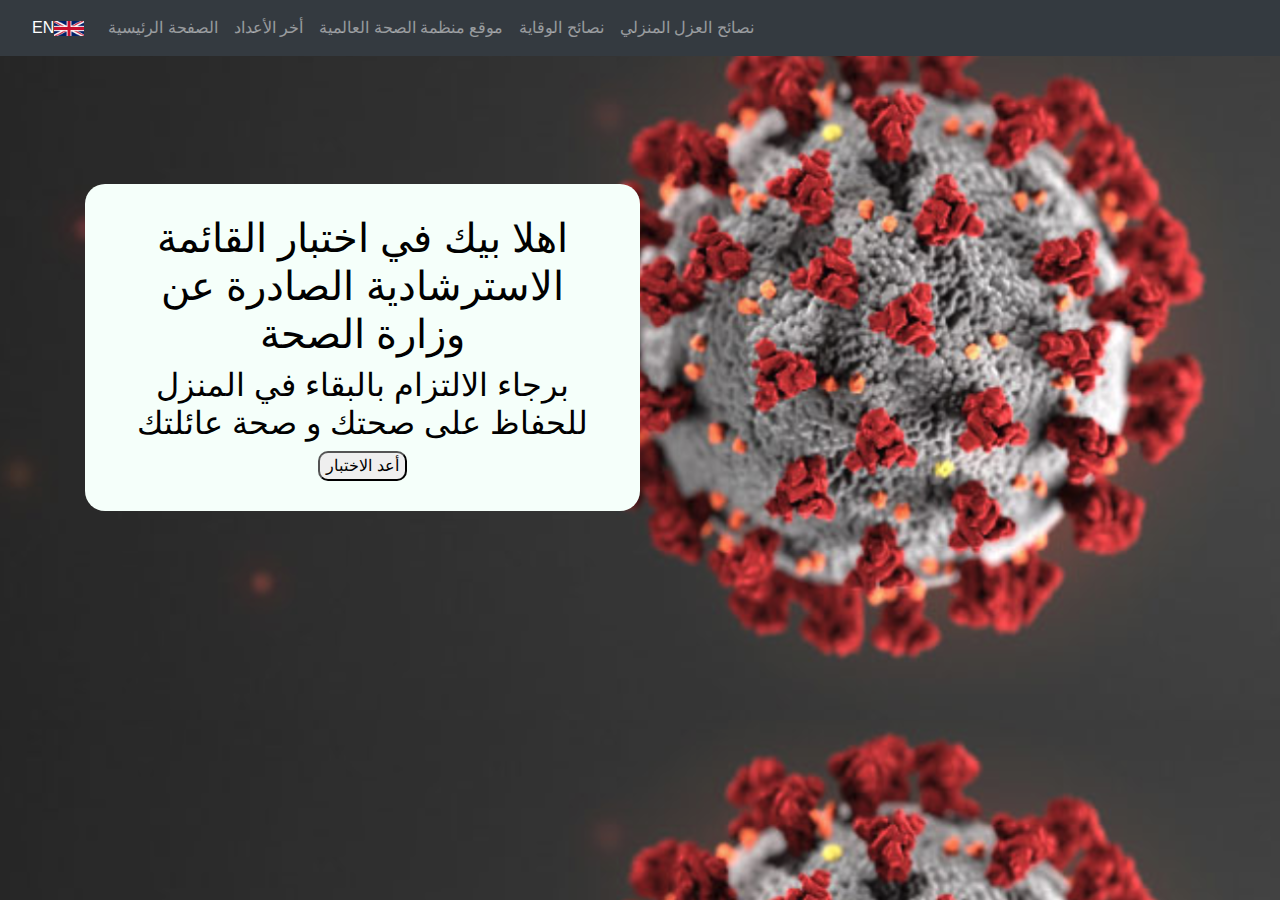
<file: index.html>
<!DOCTYPE html>
<html>
    <head>
        <title>COVID19 Meter</title>
        <meta charset="utf-8">
        <meta name="viewport" content="width=device-width, initial-scale=1">
        <link rel="icon" href="images/covidicon.png">
        <link rel="stylesheet" href="https://stackpath.bootstrapcdn.com/bootstrap/4.4.1/css/bootstrap.min.css" integrity="sha384-Vkoo8x4CGsO3+Hhxv8T/Q5PaXtkKtu6ug5TOeNV6gBiFeWPGFN9MuhOf23Q9Ifjh" crossorigin="anonymous">
        <link rel="stylesheet" href="sub/css.css">
        <script src="sub/js.js"></script>
    </head>
    
    <body>
         <iframe src="header.html"></iframe>
        <div style="height:56px;"></div>
        
        <div class="container" style="margin-top: 10%; text-align: center" >
            <div class="col-md-offset-1 col-md-6" id="framediv">
                <h1 style="text-align: center ; color: black">اهلا بيك في اختبار القائمة الاسترشادية الصادرة عن وزارة الصحة</h1>
                <h2 style="text-align: center; color: black">برجاء الالتزام بالبقاء في المنزل للحفاظ على صحتك و صحة عائلتك</h2>
                <a href="questions.html"><button type="button">أعد الاختبار</button></a>
            </div>
        </div>
                
        <script src="https://code.jquery.com/jquery-3.4.1.slim.min.js" integrity="sha384-J6qa4849blE2+poT4WnyKhv5vZF5SrPo0iEjwBvKU7imGFAV0wwj1yYfoRSJoZ+n" crossorigin="anonymous"></script>
        <script src="https://cdn.jsdelivr.net/npm/popper.js@1.16.0/dist/umd/popper.min.js" integrity="sha384-Q6E9RHvbIyZFJoft+2mJbHaEWldlvI9IOYy5n3zV9zzTtmI3UksdQRVvoxMfooAo" crossorigin="anonymous"></script>
        <script src="https://stackpath.bootstrapcdn.com/bootstrap/4.4.1/js/bootstrap.min.js" integrity="sha384-wfSDF2E50Y2D1uUdj0O3uMBJnjuUD4Ih7YwaYd1iqfktj0Uod8GCExl3Og8ifwB6" crossorigin="anonymous"></script>
        
          
           
        
    </body>

</html>
</file>
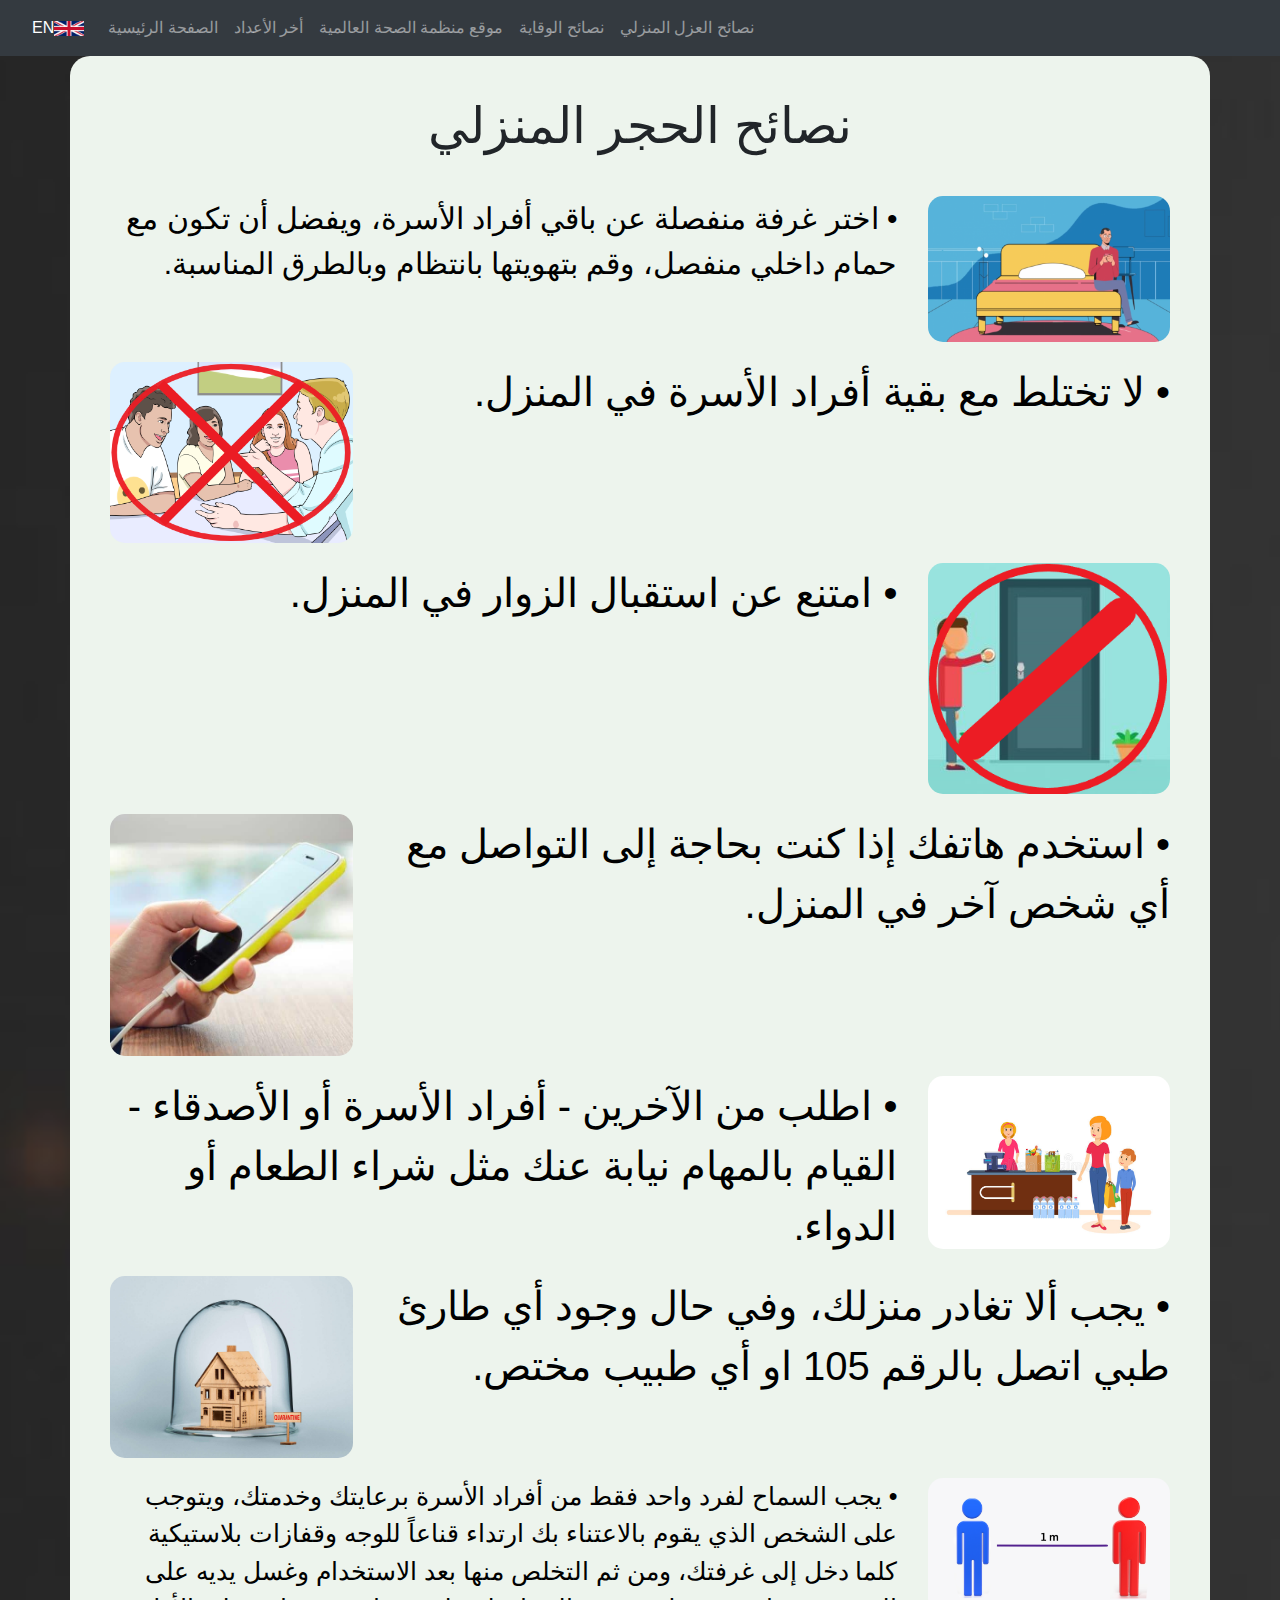
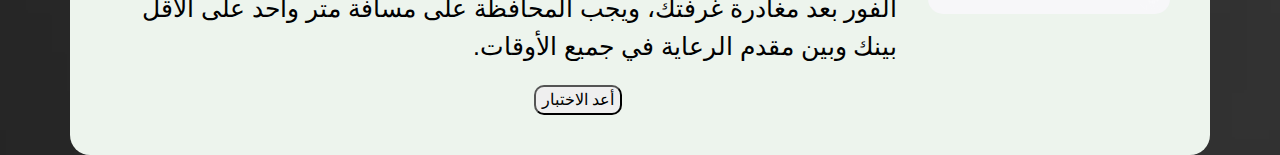
<file: advice3azl.html>
<!DOCTYPE html>
<html>
    <head>
        <title>COVID19 Meter</title>
        <meta charset="utf-8">
        <meta name="viewport" content="width=device-width, initial-scale=1">
        <link rel="icon" href="images/covidicon.png">
        <link rel="stylesheet" href="https://stackpath.bootstrapcdn.com/bootstrap/4.4.1/css/bootstrap.min.css" integrity="sha384-Vkoo8x4CGsO3+Hhxv8T/Q5PaXtkKtu6ug5TOeNV6gBiFeWPGFN9MuhOf23Q9Ifjh" crossorigin="anonymous">
        <link rel="stylesheet" href="sub/css.css">
        <script src="sub/js.js"></script>
    </head>
    
    <body>
        
        <iframe src="header.html"></iframe>
        <div style="height:56px;"></div>
        
        <div class="container" style=" background-color: #EDF4ED; padding: 40px; border-radius: 20px" >
            
            <h1 style="text-align: center; font-size: 50px; margin-bottom: 40px;">نصائح الحجر المنزلي</h1>
            
            <div class="row">
                
                <div id="advicewords" class="col-lg-9 col-sm-6 col-xs-12 order-lg-first">
                    <div class="os">
                        <p id="advicewordpage" style="font-size: 30px">
                        •	اختر غرفة منفصلة عن باقي أفراد الأسرة، ويفضل أن تكون مع حمام داخلي منفصل، وقم بتهويتها بانتظام وبالطرق المناسبة.
                        </p>
                    </div>
                </div>
                <div id="advice pic" class="col-lg-3 col-sm-6 col-xs-12 order-lg-1">
                    <div class="os">
                        <img id="advicepic" src="images/3zl.png">
                    </div>
                </div>
                
                <div id="advicewords" class="col-lg-9 col-sm-6 col-xs-12 order-lg-3">
                    <div class="os">
                        <p id="advicewordpage" style="font-size: 40px">
                        •	لا تختلط مع بقية أفراد الأسرة في المنزل.
                        </p>
                    </div>
                </div>
                
                 <div id="advice pic" class="col-lg-3 col-sm-6 col-xs-12 order-lg-2">
                    <div class="os">
                        <img id="advicepic" src="images/ekhtlat.jpg">
                    </div>
                </div>
                
                <div id="advicewords" class="col-lg-9 col-sm-6 col-xs-12 order-lg-4">
                    <div class="os">
                        <p id="advicewordpage" style="font-size: 40px">
                        •	امتنع عن استقبال الزوار في المنزل.
                        </p>
                    </div>
                </div>
                
                <div id="advice pic" class="col-lg-3 col-sm-6 col-xs-12 order-lg-5">
                    <div class="os">
                        <img id="advicepic" src="images/dyof.png">
                    </div>
                </div>
                
                <div id="advicewords" class="col-lg-9 col-sm-6 col-xs-12 order-lg-7">
                    <div class="os">
                        <p id="advicewordpage" style="font-size: 40px">
                        •	استخدم هاتفك إذا كنت بحاجة إلى التواصل مع أي شخص آخر في المنزل.
                        </p>
                    </div>
                </div>
                
                <div id="advice pic" class="col-lg-3 col-sm-6 col-xs-12 order-lg-6">
                    <div class="os">
                        <img id="advicepic" src="images/mobile.jpg">
                    </div>
                </div>
                
                <div id="advicewords" class="col-lg-9 col-sm-6 col-xs-12 order-lg-8">
                    <div class="os">
                        <p id="advicewordpage" style="font-size: 40px">
                        •	اطلب من الآخرين - أفراد الأسرة أو الأصدقاء - القيام بالمهام نيابة عنك مثل شراء الطعام أو الدواء.
                        </p>
                    </div>
                </div>
                
                <div id="advice pic" class="col-lg-3 col-sm-6 col-xs-12 order-lg-9">
                    <div class="os">
                        <img id="advicepic" src="images/buying.jpg">
                    </div>
                </div>
                
                <div id="advicewords" class="col-lg-9 col-sm-6 col-xs-12 order-lg-11">
                    <div class="os">
                        <p id="advicewordpage" style="font-size: 40px">
                        •	يجب ألا تغادر منزلك، وفي حال وجود أي طارئ طبي اتصل بالرقم 105 او أي طبيب مختص.
                        </p>
                    </div>
                </div>
                
                <div id="advice pic" class="col-lg-3 col-sm-6 col-xs-12 order-lg-10">
                    <div class="os">
                        <img id="advicepic" src="images/3azl.jpg">
                    </div>
                </div>
                <div id="advicewords" class="col-lg-9 col-sm-6 col-xs-12 order-lg-12">
                    <div class="os">
                        <p id="advicewordpage" style="font-size: 25px">
                        •	يجب السماح لفرد واحد فقط من أفراد الأسرة برعايتك وخدمتك، ويتوجب على الشخص الذي يقوم بالاعتناء بك ارتداء قناعاً للوجه وقفازات بلاستيكية كلما دخل إلى غرفتك، ومن ثم التخلص منها بعد الاستخدام وغسل يديه على الفور بعد مغادرة غرفتك، ويجب المحافظة على مسافة متر واحد على الأقل بينك وبين مقدم الرعاية في جميع الأوقات.
                        </p>
                    </div>
                </div>
                <div id="advice pic" class="col-lg-3 col-sm-6 col-xs-12 order-lg-last">
                    <div class="os">
                        <img id="advicepic" src="images/space.png">
                    </div>
                </div>

            </div>
            <a id="btn2" href="questions.html"><button type="button">أعد الاختبار</button></a>
        </div>
        
        <script src="https://code.jquery.com/jquery-3.4.1.slim.min.js" integrity="sha384-J6qa4849blE2+poT4WnyKhv5vZF5SrPo0iEjwBvKU7imGFAV0wwj1yYfoRSJoZ+n" crossorigin="anonymous"></script>
        <script src="https://cdn.jsdelivr.net/npm/popper.js@1.16.0/dist/umd/popper.min.js" integrity="sha384-Q6E9RHvbIyZFJoft+2mJbHaEWldlvI9IOYy5n3zV9zzTtmI3UksdQRVvoxMfooAo" crossorigin="anonymous"></script>
        <script src="https://stackpath.bootstrapcdn.com/bootstrap/4.4.1/js/bootstrap.min.js" integrity="sha384-wfSDF2E50Y2D1uUdj0O3uMBJn juUD4Ih7YwaYd1iqfktj0Uod8GCExl3Og8ifwB6" crossorigin="anonymous"></script>
        
          
           
        
    </body>
        
</html>
</file>
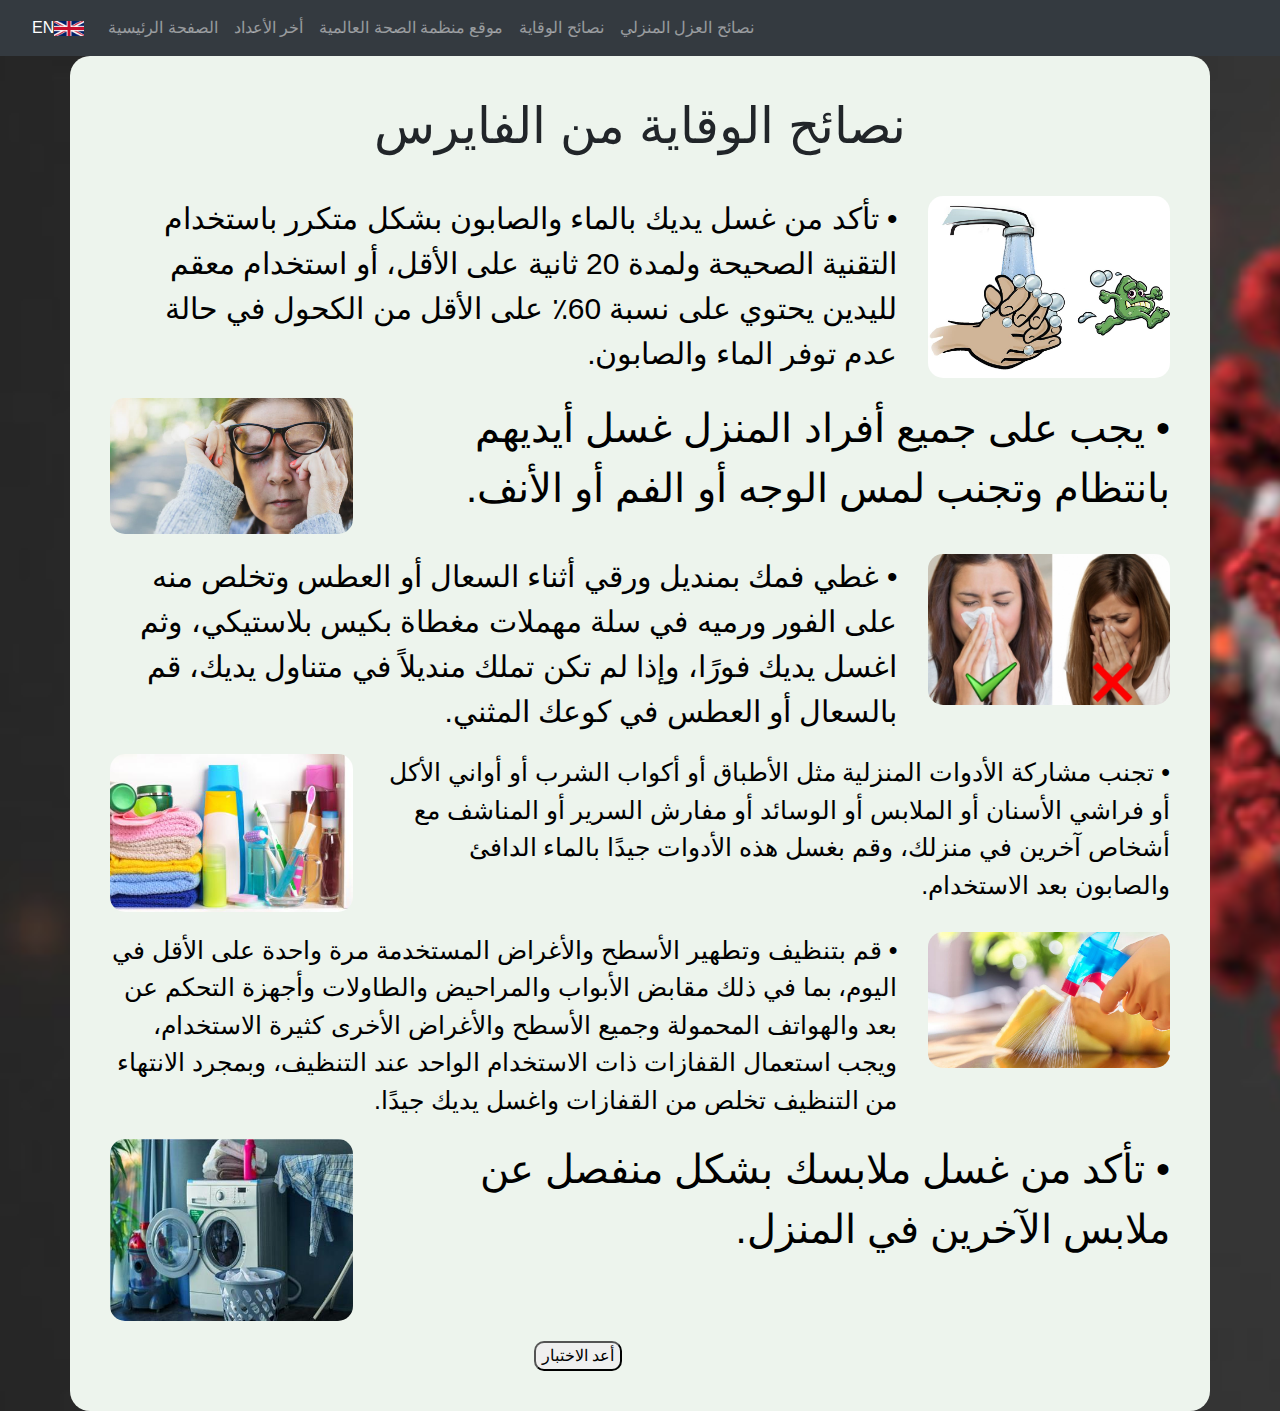
<file: advicewekaya.html>
<!DOCTYPE html>
<html>
    <head>
        <title>COVID19 Meter</title>
        <meta charset="utf-8">
        <meta name="viewport" content="width=device-width, initial-scale=1">
        <link rel="icon" href="images/covidicon.png">
        <link rel="stylesheet" href="https://stackpath.bootstrapcdn.com/bootstrap/4.4.1/css/bootstrap.min.css" integrity="sha384-Vkoo8x4CGsO3+Hhxv8T/Q5PaXtkKtu6ug5TOeNV6gBiFeWPGFN9MuhOf23Q9Ifjh" crossorigin="anonymous">
        <link rel="stylesheet" href="sub/css.css">
        <script src="sub/js.js"></script>
    </head>
    
    <body>
        
        <iframe src="header.html"></iframe>
        <div style="height:56px;"></div>
        
        <div class="container" style=" background-color: #EDF4ED; padding: 40px; border-radius: 20px" >
            
            <h1 style="text-align: center; font-size: 50px; margin-bottom: 40px;">نصائح الوقاية من الفايرس</h1>
            
            <div class="row">
                
                <div id="advicewords" class="col-lg-9 col-sm-6 col-xs-12 order-lg-first">
                    <div class="os">
                        <p id="advicewordpage" style="font-size: 30px">
                        •	تأكد من غسل يديك بالماء والصابون بشكل متكرر باستخدام التقنية الصحيحة ولمدة 20 ثانية على الأقل، أو استخدام معقم لليدين يحتوي على نسبة 60٪ على الأقل من الكحول في حالة عدم توفر الماء والصابون.
                        </p>
                    </div>
                </div>
                <div id="advice pic" class="col-lg-3 col-sm-6 col-xs-12 order-lg-1">
                    <div class="os">
                        <img id="advicepic" src="images/washing%20hands.jpg">
                    </div>
                </div>
                
                <div id="advicewords" class="col-lg-9 col-sm-6 col-xs-12 order-lg-3">
                    <div class="os">
                        <p id="advicewordpage" style="font-size: 40px">
                        •	يجب على جميع أفراد المنزل غسل أيديهم بانتظام وتجنب لمس الوجه أو الفم أو الأنف. 
                        </p>
                    </div>
                </div>
                
                 <div id="advice pic" class="col-lg-3 col-sm-6 col-xs-12 order-lg-2">
                    <div class="os">
                        <img id="advicepic" src="images/touchface.jpg">
                    </div>
                </div>
                
                <div id="advicewords" class="col-lg-9 col-sm-6 col-xs-12 order-lg-4">
                    <div class="os">
                        <p id="advicewordpage" style="font-size: 30px">
                        •	غطي فمك بمنديل ورقي أثناء السعال أو العطس وتخلص منه على الفور ورميه في سلة مهملات مغطاة بكيس بلاستيكي، وثم اغسل يديك فورًا، وإذا لم تكن تملك منديلاً في متناول يديك، قم بالسعال أو العطس في كوعك المثني.
                        </p>
                    </div>
                </div>
                
                <div id="advice pic" class="col-lg-3 col-sm-6 col-xs-12 order-lg-5">
                    <div class="os">
                        <img id="advicepic" src="images/manadel.jpg">
                    </div>
                </div>
                
                <div id="advicewords" class="col-lg-9 col-sm-6 col-xs-12 order-lg-7">
                    <div class="os">
                        <p id="advicewordpage" style="font-size: 25px">
                        •	تجنب مشاركة الأدوات المنزلية مثل الأطباق أو أكواب الشرب أو أواني الأكل أو فراشي الأسنان أو الملابس أو الوسائد أو مفارش السرير أو المناشف مع أشخاص آخرين في منزلك، وقم بغسل هذه الأدوات جيدًا بالماء الدافئ والصابون بعد الاستخدام. 
                        </p>
                    </div>
                </div>
                
                <div id="advice pic" class="col-lg-3 col-sm-6 col-xs-12 order-lg-6">
                    <div class="os">
                        <img id="advicepic" src="images/personaltools.jpg">
                    </div>
                </div>
                
                <div id="advicewords" class="col-lg-9 col-sm-6 col-xs-12 order-lg-8">
                    <div class="os">
                        <p id="advicewordpage" style="font-size: 25px">
                         •	قم بتنظيف وتطهير الأسطح والأغراض المستخدمة مرة واحدة على الأقل في اليوم، بما في ذلك مقابض الأبواب والمراحيض والطاولات وأجهزة التحكم عن بعد والهواتف المحمولة وجميع الأسطح والأغراض الأخرى كثيرة الاستخدام، ويجب استعمال القفازات ذات الاستخدام الواحد عند التنظيف، وبمجرد الانتهاء من التنظيف تخلص من القفازات واغسل يديك جيدًا.
                        </p>
                    </div>
                </div>
                
                <div id="advice pic" class="col-lg-3 col-sm-6 col-xs-12 order-lg-9">
                    <div class="os">
                        <img id="advicepic" src="images/t3kem.jpg">
                    </div>
                </div>
                
                <div id="advicewords" class="col-lg-9 col-sm-6 col-xs-12 order-lg-11">
                    <div class="os">
                        <p id="advicewordpage" style="font-size: 40px">
                        •	تأكد من غسل ملابسك بشكل منفصل عن ملابس الآخرين في المنزل. 
                        </p>
                    </div>
                </div>
                
                <div id="advice pic" class="col-lg-3 col-sm-6 col-xs-12 order-lg-10">
                    <div class="os">
                        <img id="advicepic" src="images/ghasel.jpg">
                    </div>
                </div>

            </div>
            <a id="btn2" href="questions.html"><button type="button">أعد الاختبار</button></a>
        </div>
        
        <script src="https://code.jquery.com/jquery-3.4.1.slim.min.js" integrity="sha384-J6qa4849blE2+poT4WnyKhv5vZF5SrPo0iEjwBvKU7imGFAV0wwj1yYfoRSJoZ+n" crossorigin="anonymous"></script>
        <script src="https://cdn.jsdelivr.net/npm/popper.js@1.16.0/dist/umd/popper.min.js" integrity="sha384-Q6E9RHvbIyZFJoft+2mJbHaEWldlvI9IOYy5n3zV9zzTtmI3UksdQRVvoxMfooAo" crossorigin="anonymous"></script>
        <script src="https://stackpath.bootstrapcdn.com/bootstrap/4.4.1/js/bootstrap.min.js" integrity="sha384-wfSDF2E50Y2D1uUdj0O3uMBJn juUD4Ih7YwaYd1iqfktj0Uod8GCExl3Og8ifwB6" crossorigin="anonymous"></script>
        
          
           
        
    </body>
        
</html>
</file>
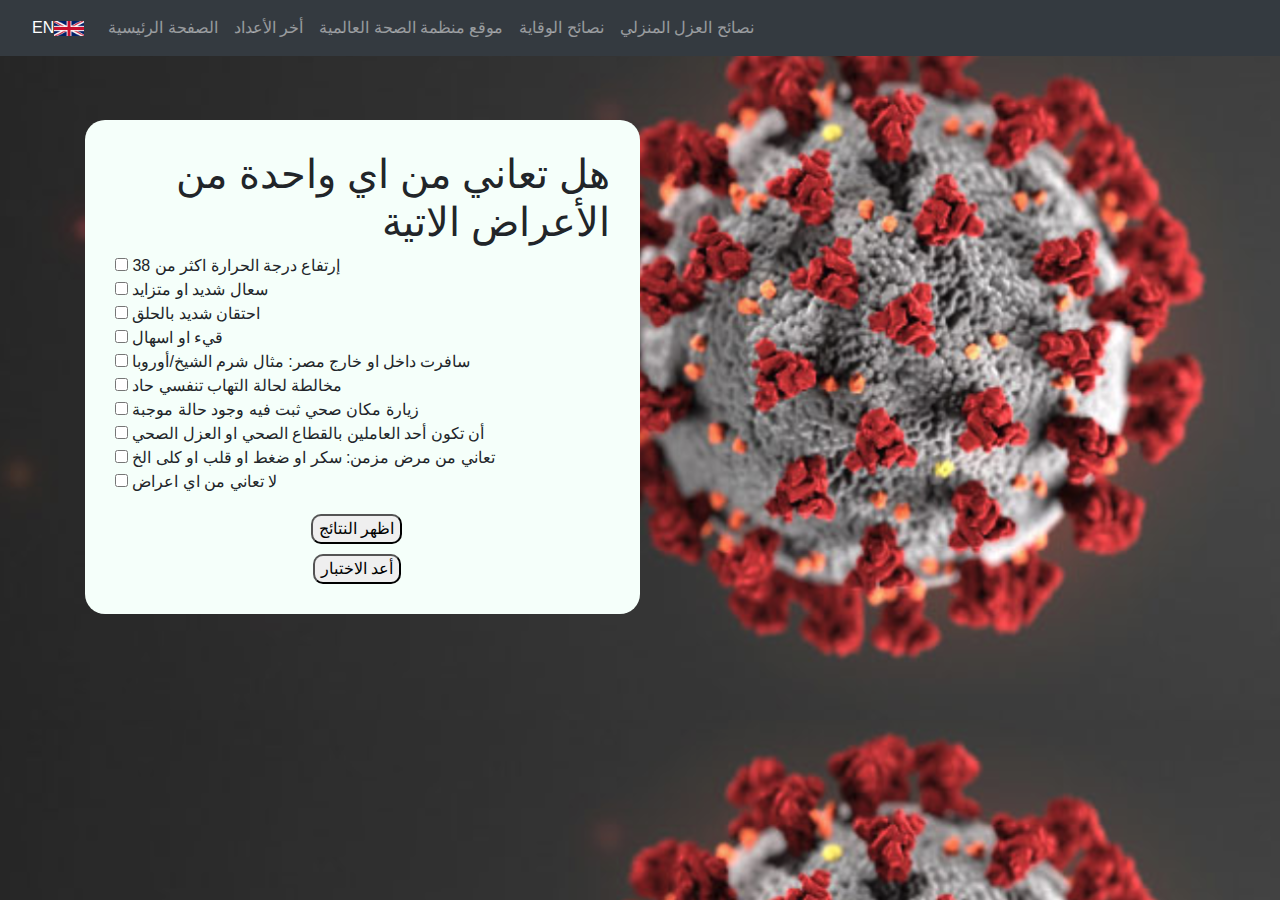
<file: questions.html>
<!DOCTYPE html>
<html>
    <head>
        <title>COVID19 Meter</title>
        <meta charset="utf-8">
        <meta name="viewport" content="width=device-width, initial-scale=1">
        <link rel="icon" href="images/covidicon.png">
        <link rel="stylesheet" href="https://stackpath.bootstrapcdn.com/bootstrap/4.4.1/css/bootstrap.min.css" integrity="sha384-Vkoo8x4CGsO3+Hhxv8T/Q5PaXtkKtu6ug5TOeNV6gBiFeWPGFN9MuhOf23Q9Ifjh" crossorigin="anonymous">
        <link rel="stylesheet" href="sub/css.css">
        <script src="sub/js.js"></script>
    </head>
    
    <body>
        
        <iframe src="header.html"></iframe>        
        <div style="height:56px;"></div>
        
        <div class="container" style="margin-top: 5%">
            <div class="col-lg-offset-2 col-lg-6 col-md-8 col-xs-12" id="framediv">
                <form class="questions" id="res" style="text-align: justify-all">
                    <h1 style="text-align: right">هل تعاني من اي واحدة من الأعراض الاتية</h1>
                    <span><input class="val" type="checkbox" value="2">
                    إرتفاع درجة الحرارة اكثر من 38 </span><br>

                     <span><input class="val" type="checkbox" value="2">
                    سعال شديد او متزايد</span><br>

                    <span><input class="val" type="checkbox" value="1">
                    احتقان شديد بالحلق </span><br>

                    <span><input class="val" type="checkbox" value="0">
                    قيء او اسهال </span><br>

                    <span><input class="val" type="checkbox" value="5">
                    سافرت داخل او خارج مصر: مثال شرم الشيخ/أوروبا</span><br>

                    <span><input class="val" type="checkbox" value="4">
                    مخالطة لحالة التهاب تنفسي حاد </span><br>

                    <span><input class="val" type="checkbox" value="3">
                    زيارة مكان صحي ثبت فيه وجود حالة موجبة </span><br>

                    <span><input class="val" type="checkbox" value="2">
                    أن تكون أحد العاملين بالقطاع الصحي او العزل الصحي </span><br>

                    <span><input class="val" type="checkbox" value="1">
                    تعاني من مرض مزمن: سكر او ضغط او قلب او كلى الخ </span><br>
                    
                    <span><input class="val" type="checkbox" value="0">
                    لا تعاني من اي اعراض </span><br>

                    <button type="button" id="btn1" onclick="addval()">اظهر النتائج</button>
                    
                </form>
                <a href="questions.html"><button type="button" id="btn2">أعد الاختبار</button></a>
            </div>
        </div>
        

        
        
        <script src="https://code.jquery.com/jquery-3.4.1.slim.min.js" integrity="sha384-J6qa4849blE2+poT4WnyKhv5vZF5SrPo0iEjwBvKU7imGFAV0wwj1yYfoRSJoZ+n" crossorigin="anonymous"></script>
        <script src="https://cdn.jsdelivr.net/npm/popper.js@1.16.0/dist/umd/popper.min.js" integrity="sha384-Q6E9RHvbIyZFJoft+2mJbHaEWldlvI9IOYy5n3zV9zzTtmI3UksdQRVvoxMfooAo" crossorigin="anonymous"></script>
        <script src="https://stackpath.bootstrapcdn.com/bootstrap/4.4.1/js/bootstrap.min.js" integrity="sha384-wfSDF2E50Y2D1uUdj0O3uMBJnjuUD4Ih7YwaYd1iqfktj0Uod8GCExl3Og8ifwB6" crossorigin="anonymous"></script>
        
          
           
        
    </body>

</html>
</file>
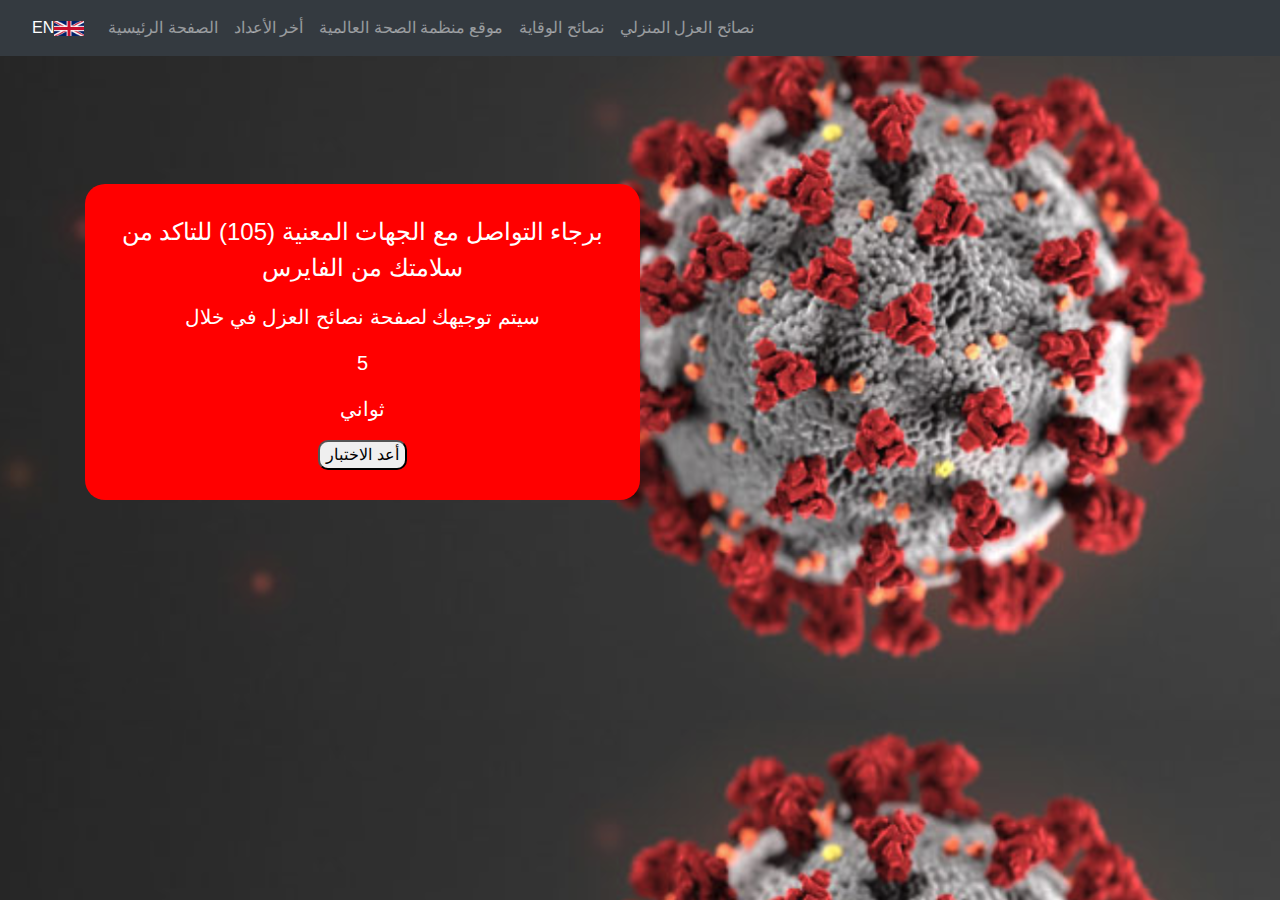
<file: result high.html>
<!DOCTYPE html>
<html>
    <head>
        <title>COVID19 Meter</title>
        <meta charset="utf-8">
        <meta name="viewport" content="width=device-width, initial-scale=1">
        <link rel="icon" href="images/covidicon.png">
        <link rel="stylesheet" href="https://stackpath.bootstrapcdn.com/bootstrap/4.4.1/css/bootstrap.min.css" integrity="sha384-Vkoo8x4CGsO3+Hhxv8T/Q5PaXtkKtu6ug5TOeNV6gBiFeWPGFN9MuhOf23Q9Ifjh" crossorigin="anonymous">
        <link rel="stylesheet" href="sub/css.css">
        <script src="sub/js.js"></script>
    </head>
    
    <body onload=openadvice3azl();>
        
        <iframe src="header.html"></iframe>
        <div style="height:56px;"></div>
        
        <div class="container" style="margin-top: 10%" >
            <div class="col-lg-offset-2 col-lg-6 col-md-8 col-xs-12" id="res" style="background-color:red; border:10px;border-radius:20px; padding: 30px; text-align: center">
                
                <p id="res" style="color: white; font-size: 24px">برجاء التواصل مع الجهات المعنية (105) للتاكد من سلامتك من الفايرس</p>
                <p id="res" style="color: white; font-size: 20px">سيتم توجيهك لصفحة نصائح العزل في خلال</p>
                <p id="count" style="color: white; font-size: 20px">5</p>
                <p style="color: white; font-size: 20px">ثواني</p>
                <a href="questions.html"><button type="button">أعد الاختبار</button></a>
                
                <script type="text/javascript">
                    var counter = 5;

                    setInterval( function(){
                        counter--;

                        if( counter >= 0 ){
                            id = document.getElementById("count");
                            id.innerHTML = counter;
                        }

                        if( counter === 0 ){
                            id.innerHTML = "1";
                        }
                    }, 1000);
                </script>
            </div>
        </div>
        
        <script src="https://code.jquery.com/jquery-3.4.1.slim.min.js" integrity="sha384-J6qa4849blE2+poT4WnyKhv5vZF5SrPo0iEjwBvKU7imGFAV0wwj1yYfoRSJoZ+n" crossorigin="anonymous"></script>
        <script src="https://cdn.jsdelivr.net/npm/popper.js@1.16.0/dist/umd/popper.min.js" integrity="sha384-Q6E9RHvbIyZFJoft+2mJbHaEWldlvI9IOYy5n3zV9zzTtmI3UksdQRVvoxMfooAo" crossorigin="anonymous"></script>
        <script src="https://stackpath.bootstrapcdn.com/bootstrap/4.4.1/js/bootstrap.min.js" integrity="sha384-wfSDF2E50Y2D1uUdj0O3uMBJnjuUD4Ih7YwaYd1iqfktj0Uod8GCExl3Og8ifwB6" crossorigin="anonymous"></script>
        
          
           
        
    </body>
        
</html>
</file>
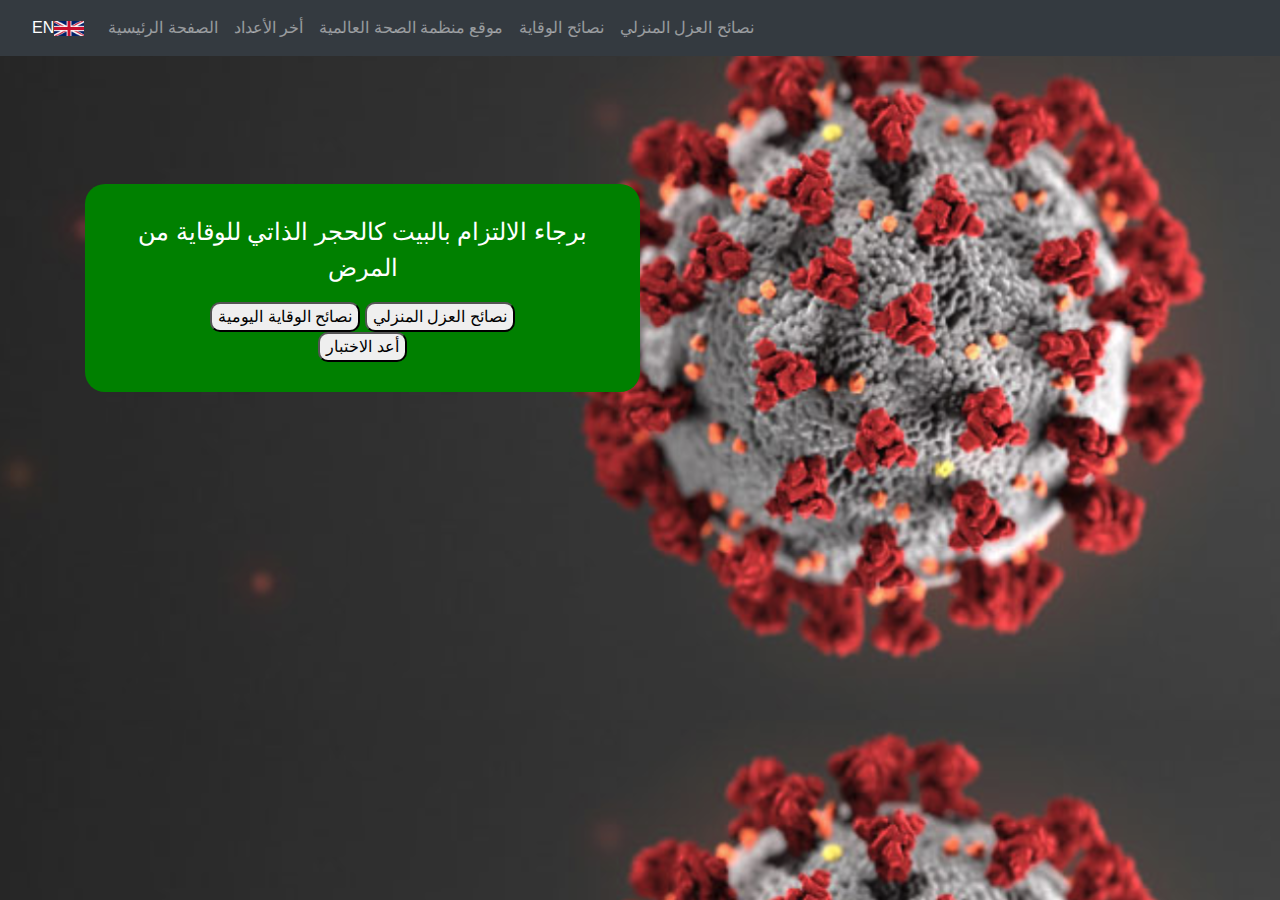
<file: result low.html>
<!DOCTYPE html>
<html>
    <head>
        <title>COVID19 Meter</title>
        <meta charset="utf-8">
        <meta name="viewport" content="width=device-width, initial-scale=1">
        <link rel="icon" href="images/covidicon.png">
        <link rel="stylesheet" href="https://stackpath.bootstrapcdn.com/bootstrap/4.4.1/css/bootstrap.min.css" integrity="sha384-Vkoo8x4CGsO3+Hhxv8T/Q5PaXtkKtu6ug5TOeNV6gBiFeWPGFN9MuhOf23Q9Ifjh" crossorigin="anonymous">
        <link rel="stylesheet" href="sub/css.css">
        <script src="sub/js.js"></script>
    </head>
    
    <body>
        
        <iframe src="header.html"></iframe>
        <div style="height:56px;"></div>
        
        <div class="container" style="margin-top: 10%" >
            <div class="col-lg-offset-2 col-lg-6 col-md-8 col-xs-12" id="res" style="background-color:green; border:10px;border-radius:20px; padding: 30px; text-align: center">
                
                <p id="res" style="color: white; font-size: 24px">برجاء الالتزام بالبيت كالحجر الذاتي للوقاية من المرض</p>
                <a href="advicewekaya.html"><button type="button">نصائح الوقاية اليومية</button></a>
                <a href="advice3azl.html"><button type="button">نصائح العزل المنزلي</button></a>
                <br>
                <a href="questions.html"><button type="button">أعد الاختبار</button></a>

            </div>
        </div>
        
        <script src="https://code.jquery.com/jquery-3.4.1.slim.min.js" integrity="sha384-J6qa4849blE2+poT4WnyKhv5vZF5SrPo0iEjwBvKU7imGFAV0wwj1yYfoRSJoZ+n" crossorigin="anonymous"></script>
        <script src="https://cdn.jsdelivr.net/npm/popper.js@1.16.0/dist/umd/popper.min.js" integrity="sha384-Q6E9RHvbIyZFJoft+2mJbHaEWldlvI9IOYy5n3zV9zzTtmI3UksdQRVvoxMfooAo" crossorigin="anonymous"></script>
        <script src="https://stackpath.bootstrapcdn.com/bootstrap/4.4.1/js/bootstrap.min.js" integrity="sha384-wfSDF2E50Y2D1uUdj0O3uMBJnjuUD4Ih7YwaYd1iqfktj0Uod8GCExl3Og8ifwB6" crossorigin="anonymous"></script>
        
          
           
        
    </body>
        
</html>
</file>
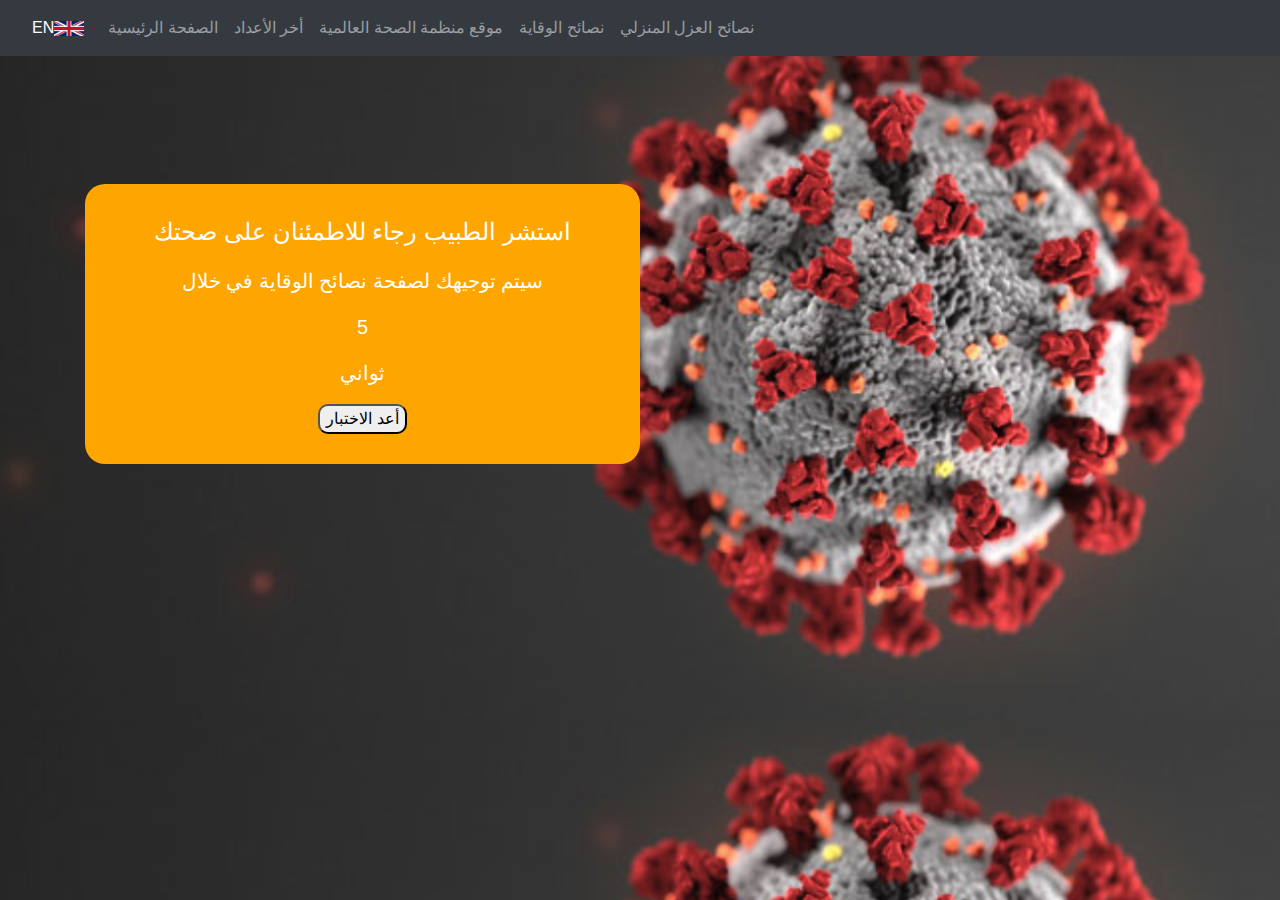
<file: result medium.html>
<!DOCTYPE html>
<html>
    <head>
        <title>COVID19 Meter</title>
        <meta charset="utf-8">
        <meta name="viewport" content="width=device-width, initial-scale=1">
        <link rel="icon" href="images/covidicon.png">
        <link rel="stylesheet" href="https://stackpath.bootstrapcdn.com/bootstrap/4.4.1/css/bootstrap.min.css" integrity="sha384-Vkoo8x4CGsO3+Hhxv8T/Q5PaXtkKtu6ug5TOeNV6gBiFeWPGFN9MuhOf23Q9Ifjh" crossorigin="anonymous">
        <link rel="stylesheet" href="sub/css.css">
        <script src="sub/js.js"></script>
    </head>
    
    <body onload=openadvicewekaya();>
        
        <iframe src="header.html"></iframe>
        <div style="height:56px;"></div>
        
        <div class="container" style="margin-top: 10%" >
            <div class="col-lg-offset-2 col-lg-6 col-md-8 col-xs-12" id="res" style="background-color:orange; border:10px;border-radius:20px; padding: 30px; text-align: center">
                
                <p id="res" style="color: white; font-size: 24px">استشر الطبيب رجاء للاطمئنان على صحتك</p>
                <p id="res" style="color: white; font-size: 20px">سيتم توجيهك لصفحة نصائح الوقاية في خلال</p>
                <p id="count" style="color: white; font-size: 20px">5</p>
                <p style="color: white; font-size: 20px">ثواني</p>
                <a href="questions.html"><button type="button">أعد الاختبار</button></a>
                
                <script type="text/javascript">
                    var counter = 5;

                    setInterval( function(){
                        counter--;

                        if( counter >= 0 ){
                            id = document.getElementById("count");
                            id.innerHTML = counter;
                        }

                        if( counter === 0 ){
                            id.innerHTML = "1";
                        }
                    }, 1000);
                </script>
            </div>
        </div>
        
        <script src="https://code.jquery.com/jquery-3.4.1.slim.min.js" integrity="sha384-J6qa4849blE2+poT4WnyKhv5vZF5SrPo0iEjwBvKU7imGFAV0wwj1yYfoRSJoZ+n" crossorigin="anonymous"></script>
        <script src="https://cdn.jsdelivr.net/npm/popper.js@1.16.0/dist/umd/popper.min.js" integrity="sha384-Q6E9RHvbIyZFJoft+2mJbHaEWldlvI9IOYy5n3zV9zzTtmI3UksdQRVvoxMfooAo" crossorigin="anonymous"></script>
        <script src="https://stackpath.bootstrapcdn.com/bootstrap/4.4.1/js/bootstrap.min.js" integrity="sha384-wfSDF2E50Y2D1uUdj0O3uMBJnjuUD4Ih7YwaYd1iqfktj0Uod8GCExl3Og8ifwB6" crossorigin="anonymous"></script>
        
          
           
        
    </body>
        
</html>
</file>
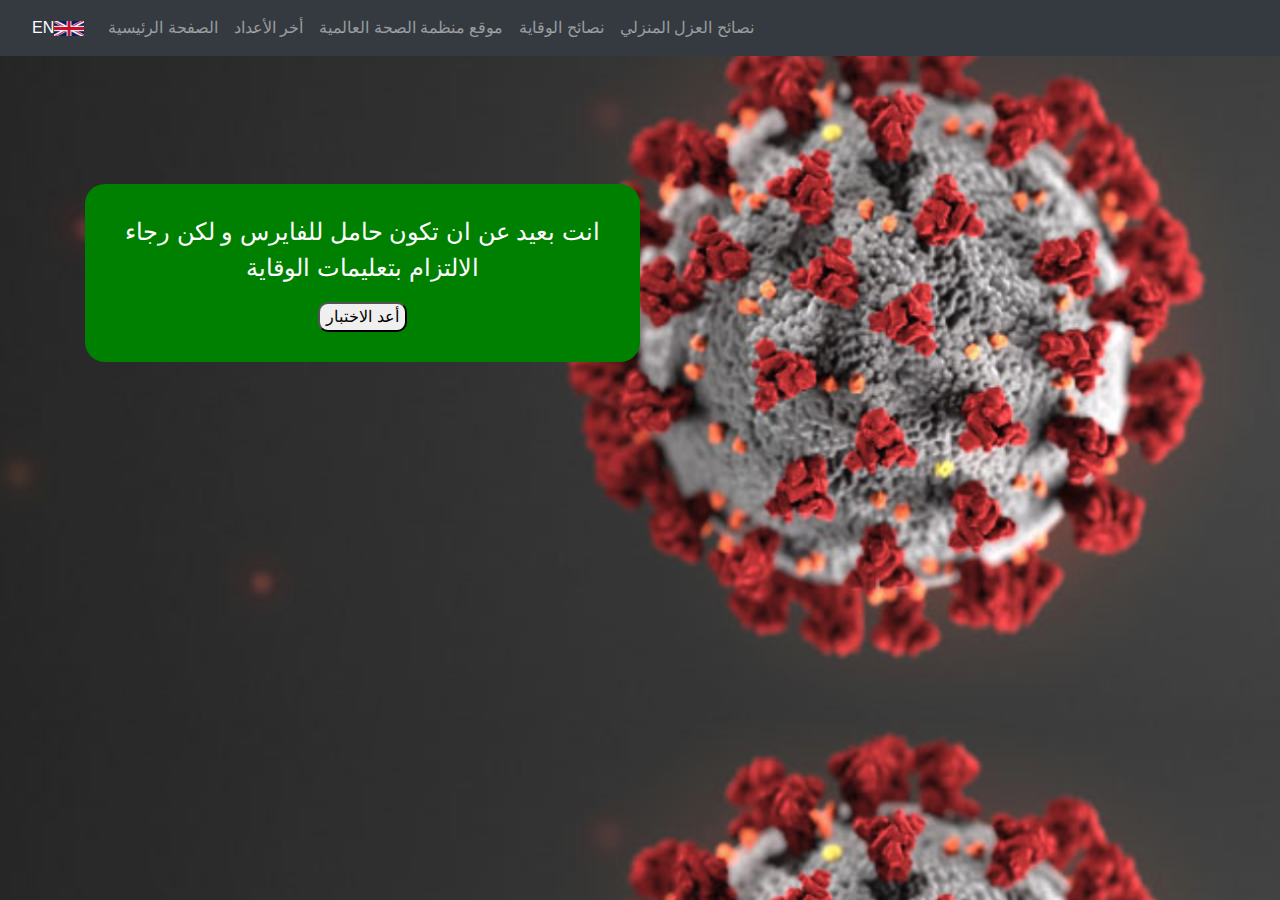
<file: result none.html>
<!DOCTYPE html>
<html>
    <head>
        <title>COVID19 Meter</title>
        <meta charset="utf-8">
        <meta name="viewport" content="width=device-width, initial-scale=1">
        <link rel="icon" href="images/covidicon.png">
        <link rel="stylesheet" href="https://stackpath.bootstrapcdn.com/bootstrap/4.4.1/css/bootstrap.min.css" integrity="sha384-Vkoo8x4CGsO3+Hhxv8T/Q5PaXtkKtu6ug5TOeNV6gBiFeWPGFN9MuhOf23Q9Ifjh" crossorigin="anonymous">
        <link rel="stylesheet" href="sub/css.css">
        <script src="sub/js.js"></script>
    </head>
    
    <body>
        
        <iframe src="header.html"></iframe>
        <div style="height:56px;"></div>
        
        <div class="container" style="margin-top: 10%" >
            <div class="col-lg-offset-2 col-lg-6 col-md-8 col-xs-12" id="res" style="background-color:green; border:10px;border-radius:20px; padding: 30px; text-align: center">
                
                <p id="res" style="color: white; font-size: 24px">انت بعيد عن ان تكون حامل للفايرس و لكن رجاء الالتزام بتعليمات الوقاية</p>
                
                <a href="questions.html"><button type="button">أعد الاختبار</button></a>

            </div>
        </div>
        
        <script src="https://code.jquery.com/jquery-3.4.1.slim.min.js" integrity="sha384-J6qa4849blE2+poT4WnyKhv5vZF5SrPo0iEjwBvKU7imGFAV0wwj1yYfoRSJoZ+n" crossorigin="anonymous"></script>
        <script src="https://cdn.jsdelivr.net/npm/popper.js@1.16.0/dist/umd/popper.min.js" integrity="sha384-Q6E9RHvbIyZFJoft+2mJbHaEWldlvI9IOYy5n3zV9zzTtmI3UksdQRVvoxMfooAo" crossorigin="anonymous"></script>
        <script src="https://stackpath.bootstrapcdn.com/bootstrap/4.4.1/js/bootstrap.min.js" integrity="sha384-wfSDF2E50Y2D1uUdj0O3uMBJnjuUD4Ih7YwaYd1iqfktj0Uod8GCExl3Og8ifwB6" crossorigin="anonymous"></script>
        
          
           
        
    </body>
        
</html>
</file>
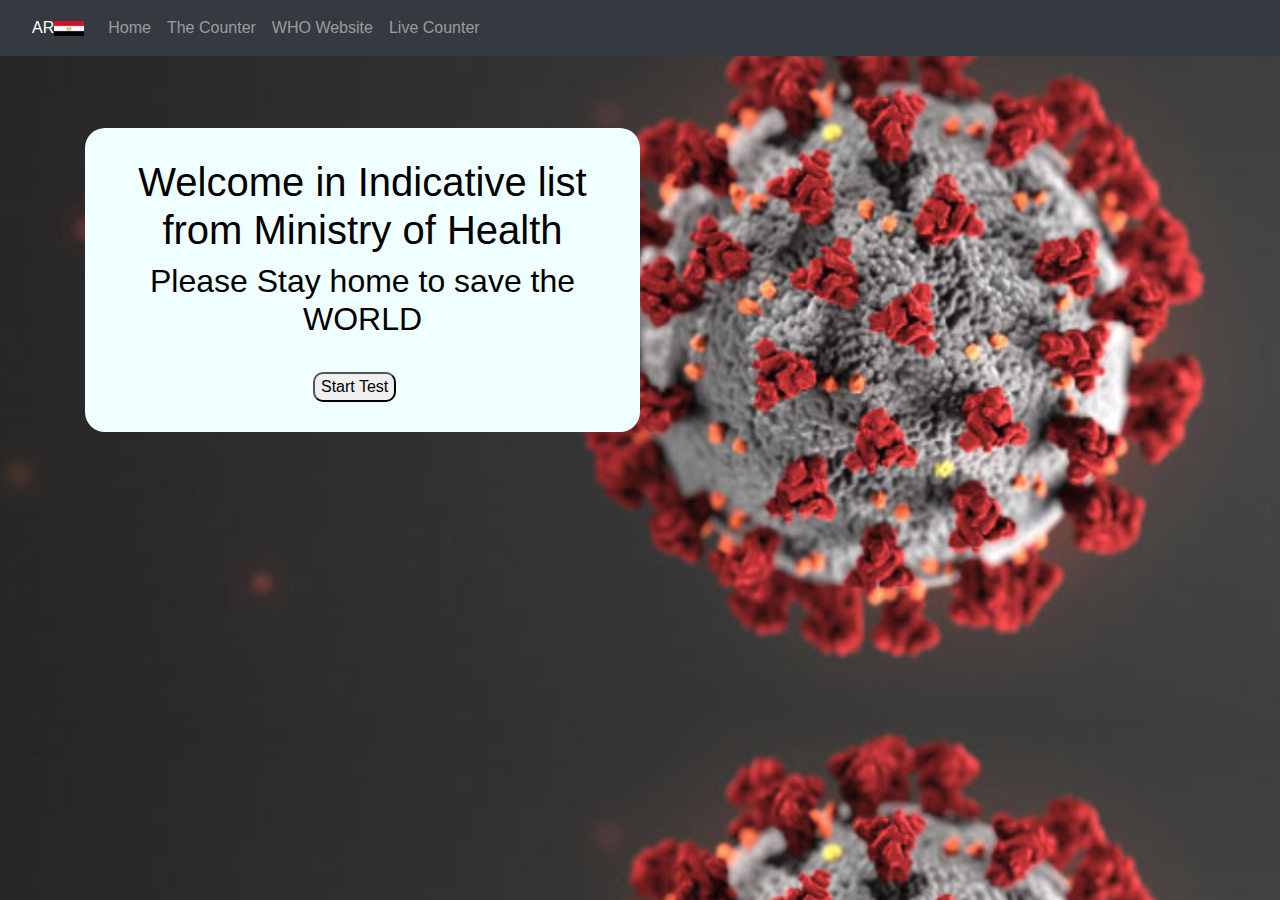
<file: enversion/indexen.html>
<!DOCTYPE html>
<html>
    <head>
        <title>COVID19 Meter</title>
        <meta charset="utf-8">
        <meta name="viewport" content="width=device-width, initial-scale=1">
        <link rel="icon" href="../images/covidicon.png">
        <link rel="stylesheet" href="https://stackpath.bootstrapcdn.com/bootstrap/4.4.1/css/bootstrap.min.css" integrity="sha384-Vkoo8x4CGsO3+Hhxv8T/Q5PaXtkKtu6ug5TOeNV6gBiFeWPGFN9MuhOf23Q9Ifjh" crossorigin="anonymous">
        <link rel="stylesheet" href="../sub/css.css">
        <script src="../sub/js.js"></script>
    </head>
    
    <body>
        <iframe src="headeren.html" width="100%" height="58px" style="border:none;"></iframe>        

        
        <div class="container" style="margin-top: 10%" >
            <div class="col-md-offset-1 col-md-6" style="background-color: azure; border: 10px;border-radius:20px; padding: 30px">
                <h1 style="text-align: center ; color: black">Welcome in Indicative list from Ministry of Health</h1>
                <h2 style="text-align: center; color: black">Please Stay home to save the WORLD</h2>
                <button id="btn"><a href="questionsen.html">Start Test</a></button>
            </div>
        </div>
        
        
        <script src="https://code.jquery.com/jquery-3.4.1.slim.min.js" integrity="sha384-J6qa4849blE2+poT4WnyKhv5vZF5SrPo0iEjwBvKU7imGFAV0wwj1yYfoRSJoZ+n" crossorigin="anonymous"></script>
        <script src="https://cdn.jsdelivr.net/npm/popper.js@1.16.0/dist/umd/popper.min.js" integrity="sha384-Q6E9RHvbIyZFJoft+2mJbHaEWldlvI9IOYy5n3zV9zzTtmI3UksdQRVvoxMfooAo" crossorigin="anonymous"></script>
        <script src="https://stackpath.bootstrapcdn.com/bootstrap/4.4.1/js/bootstrap.min.js" integrity="sha384-wfSDF2E50Y2D1uUdj0O3uMBJnjuUD4Ih7YwaYd1iqfktj0Uod8GCExl3Og8ifwB6" crossorigin="anonymous"></script>
        
          
           
        
    </body>
</html>
</file>
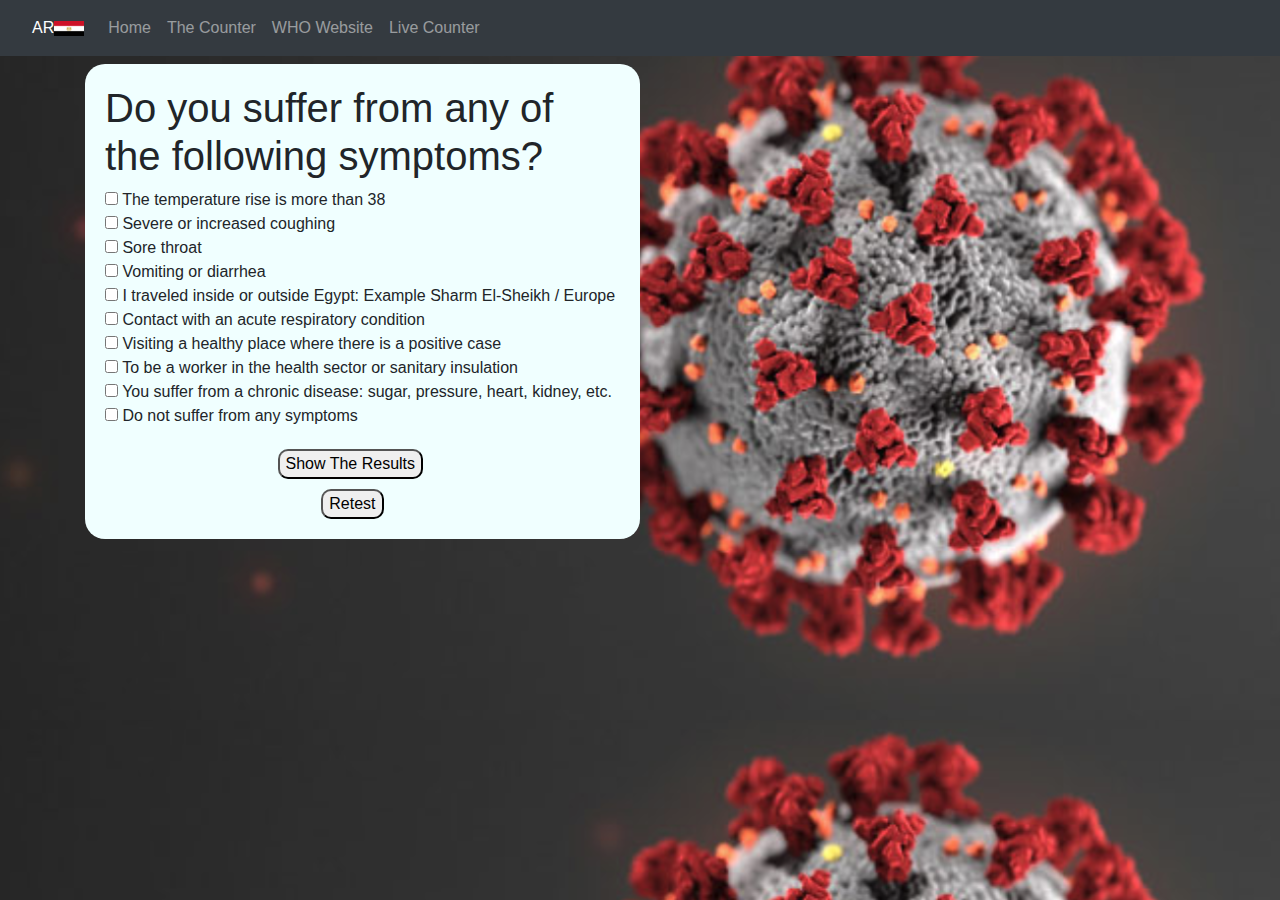
<file: enversion/questionsen.html>
<!DOCTYPE html>
<html>
    <head>
        <title>COVID19 Meter</title>
        <meta charset="utf-8">
        <meta name="viewport" content="width=device-width, initial-scale=1">
        <link rel="icon" href="../images/covidicon.png">
        <link rel="stylesheet" href="https://stackpath.bootstrapcdn.com/bootstrap/4.4.1/css/bootstrap.min.css" integrity="sha384-Vkoo8x4CGsO3+Hhxv8T/Q5PaXtkKtu6ug5TOeNV6gBiFeWPGFN9MuhOf23Q9Ifjh" crossorigin="anonymous">
        <link rel="stylesheet" href="../sub/css.css">
        <script src="../sub/jsen.js"></script>
    </head>
    
    <body>
        
        <iframe src="headeren.html" width="100%" height="58px" style="border:none;"></iframe>                
        
        <div class="container" style="margin-top: 5%">
            <div class="col-lg-offset-2 col-lg-6 col-md-8 col-xs-12" style="background-color: azure; border: 10px;border-radius:20px; padding: 20px">
                <form class="questions" id="res" style="text-align: justify-all">
                    <h1 style="text-align: left">Do you suffer from any of the following symptoms?</h1>
                    <span><input class="val" type="checkbox" value="2">
                    The temperature rise is more than 38</span><br>

                    <span><input class="val" type="checkbox" value="2">
                    Severe or increased coughing</span><br>

                    <span><input class="val" type="checkbox" value="1">
                    Sore throat</span><br>

                    <span><input class="val" type="checkbox" value="0">
                    Vomiting or diarrhea</span><br>

                    <span><input class="val" type="checkbox" value="5">
                    I traveled inside or outside Egypt: Example Sharm El-Sheikh / Europe</span><br>

                    <span><input class="val" type="checkbox" value="4">
                    Contact with an acute respiratory condition</span><br>

                    <span><input class="val" type="checkbox" value="3">
                    Visiting a healthy place where there is a positive case</span><br>

                    <span><input class="val" type="checkbox" value="2">
                    To be a worker in the health sector or sanitary insulation</span><br>

                    <span><input class="val" type="checkbox" value="1">
                    You suffer from a chronic disease: sugar, pressure, heart, kidney, etc.</span><br>
                    
                    <span><input class="val" type="checkbox" value="0">
                    Do not suffer from any symptoms</span><br>

                    <button type="button" id="btn1EN" onclick="addval()">Show The Results</button>
                    
                </form>
                <button id="btn2EN"><a href="questionsen.html">Retest</a></button>
            </div>
        </div>
        
        
        <script src="https://code.jquery.com/jquery-3.4.1.slim.min.js" integrity="sha384-J6qa4849blE2+poT4WnyKhv5vZF5SrPo0iEjwBvKU7imGFAV0wwj1yYfoRSJoZ+n" crossorigin="anonymous"></script>
        <script src="https://cdn.jsdelivr.net/npm/popper.js@1.16.0/dist/umd/popper.min.js" integrity="sha384-Q6E9RHvbIyZFJoft+2mJbHaEWldlvI9IOYy5n3zV9zzTtmI3UksdQRVvoxMfooAo" crossorigin="anonymous"></script>
        <script src="https://stackpath.bootstrapcdn.com/bootstrap/4.4.1/js/bootstrap.min.js" integrity="sha384-wfSDF2E50Y2D1uUdj0O3uMBJnjuUD4Ih7YwaYd1iqfktj0Uod8GCExl3Og8ifwB6" crossorigin="anonymous"></script>
        
          
           
            
    </body>
        
</html>
</file>
<file: sub/css.css>
body{
    Margin:0;
    Padding:0;
    background-image: url(../images/covidback.png);
    background-repeat: repeat-y;
    background-size:cover;
}
#framediv{
    background-color: mintcream;
    border: 10px;
    border-radius:20px;
    padding: 30px;
}
iframe{
    position: fixed;
    top: 0px;
    z-index: 1;
    width:100%;
    height:56px;
    border:none;
}

button{
    border-radius: 10px;
}
#advicepic{
    width: 100%;
    height: 100%;
    border-radius: 15px;
}
#btn {
    margin-left: 40%;
    margin-top: 5%;
    border-radius: 10px;
}

#advicewordpage{
    color: black;
    text-align: right;
    direction: rtl;
}
.os{
    margin-bottom: 20px;
}

button:hover {
    
    background-color: #129490;
    color: aliceblue;
}

a{
    color: black;
}
a:hover{
        color: midnightblue;
}

#reset{
    border-radius: 10px;
}

#reset:hover{
    background-color:cadetblue;
    color: aliceblue;
}

#btn1{
    margin-left: 39.5%;
    margin-top: 4%;
    border-radius: 10px;
}
#btn2{
    margin-left: 40%;
    margin-top: 2%;
    border-radius: 10px;
}
#btn1EN{
    position: relative;
    left: 33.5%;
    margin-top: 4%;
    border-radius: 10px;
}
#btn2EN{
    margin-left: 42%;
    margin-top: 2%;
    border-radius: 10px;
}
span{
    border: 15px;
    border-radius: 5px;
}

#advice{
    color: white;
    font-size: 16px;
    text-align: right;
    direction: rtl;
}
footer {
    text-align: center;
    position: absolute;
    bottom: 3px;
    width: 100%;
    margin-top: 10px;
    margin-bottom: none;
    background-color: #282828;
    background: linear-gradient(to right, #282828 0%, #484848 110%);
    color: white;
}
</file>
